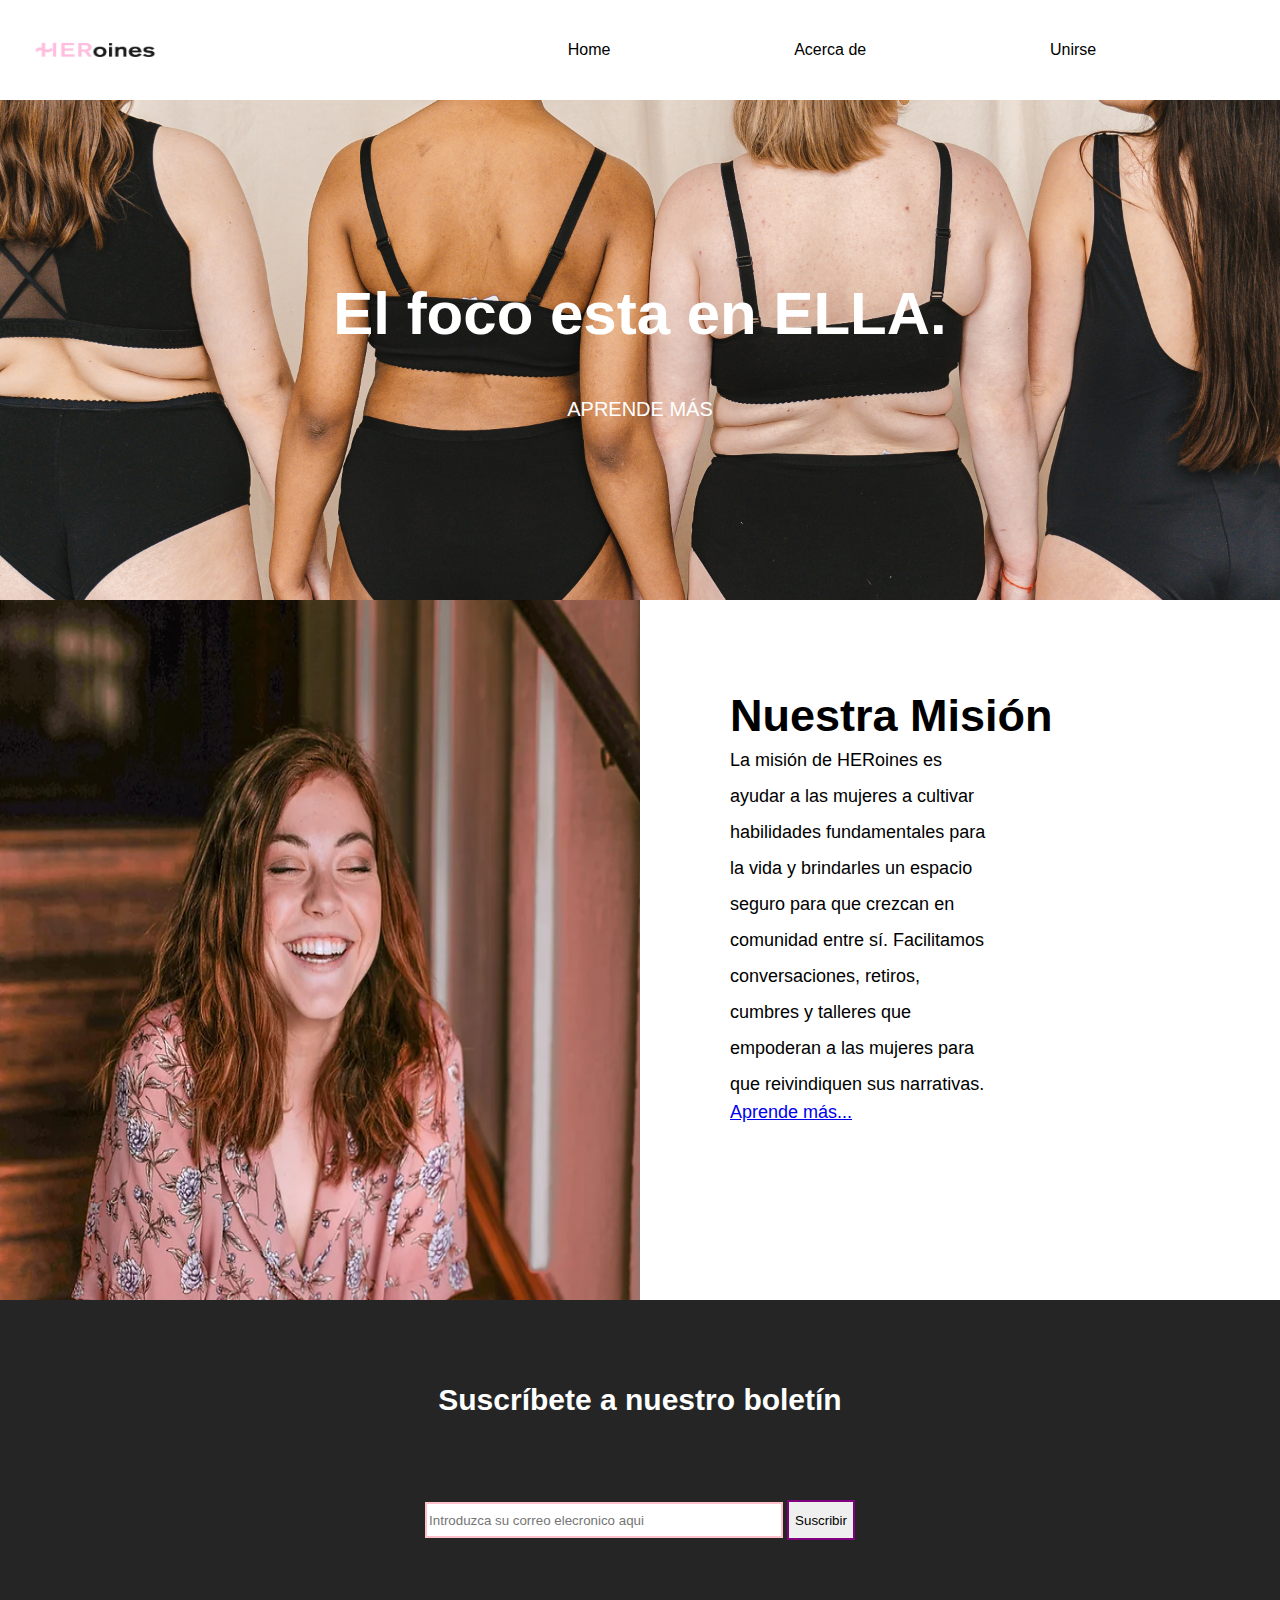
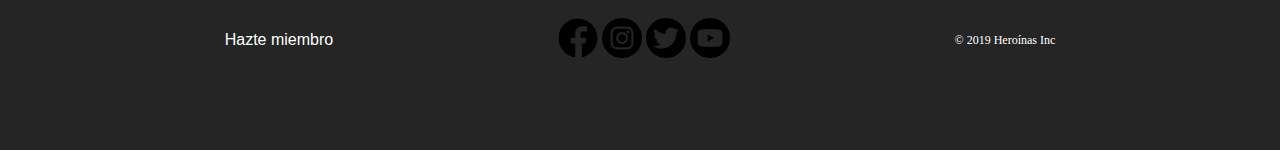
<file: index.html>
<!DOCTYPE html>
<html lang="es">
<head>
    <meta charset="UTF-8">
    <meta http-equiv="X-UA-Compatible" content="IE=edge">
    <meta name="viewport" content="width=device-width, initial-scale=1.0">
    <title>HERoines</title>
    <link rel="stylesheet" href="./css/style.css">
</head>
<body>
    <header>
        <nav>
            <img src="./img/logo.png" alt="logo heroines">
            <ul>
                <li>
                    <a href="./index.html">Home</a>
                </li>
                <li>
                    <a href="./acercade.html">Acerca de</a>
                </li>
                <li>
                    <a href="./unirse.html">Unirse</a>
                </li>
            </ul>
        </nav>
    </header>
    <section>
        <div class="foco">
            <h1>El foco esta en ELLA.</h1>
            <h2>APRENDE MÁS</h2>
        </div>
    </section>
    <main class="index">
        <div>
            <img src="./img/indexher.jpg" alt="chica sonriendo">
        </div>
        <div class="mision">
            <h2>Nuestra Misión</h2>
            <p>La misión de HERoines es ayudar a las mujeres a cultivar habilidades fundamentales para la vida y brindarles un espacio seguro para que crezcan en comunidad entre sí. Facilitamos conversaciones, retiros, cumbres y talleres que empoderan a las mujeres para que reivindiquen sus narrativas.</p>
            <a href="./acercade.html">Aprende más...</a>
        </div>
    </main>
    <footer>
        <section class="suscribite">
            <h3>Suscríbete a nuestro boletín</h3>
        </section>
        <section class="form">
            <form action="">
                <input type="email" name="email" id="email" placeholder="Introduzca su correo elecronico aqui">
                <button type="submit" id="boton">Suscribir</button>
            </form>
        </section>
        <section class="logos">
            <div>
                <h4>Hazte miembro</h4>
            </div>
            <div>
                <a href="https://www.facebook.com/HERoinesInc" target="_blank"><img src="./img/facebook.png" alt=""></a>
                <a href="https://www.instagram.com/HERoines_inc/" target="_blank"><img src="./img/instagram.png" alt=""></a>
                <a href="https://twitter.com/i/flow/login?redirect_after_login=%2FHERoinesInc" target="_blank"><img src="./img/twitter.png" alt=""></a>
                <a href="https://www.youtube.com/user/HERoinesInc" target="_blank"><img src="./img/youtube.png" alt=""></a>
            </div>
            <p> &#169; 2019 Heroínas Inc</p>
        </section>
    </footer>
</body>
</html>
</file>
<file: css/style.css>
*{
    margin: 0%;
    @import url('https://fonts.googleapis.com/css2?family=Montserrat:wght@300;400;500;700;800&display=swap');
}

/* NAV */
header{
    position: sticky;
    top: 0px;
}
nav{
    background-color: white;
    display: flex;
    justify-content: space-between;
}
nav ul{
    width: 70%;
    display: flex;
    justify-content: space-evenly;
    align-items: center;
}
header li{
    list-style: none;
    font-family: 'Montserrat', sans-serif;
    font-weight: 400;
    color: black;
}
nav img{
    width: 130px;
    height: 100px;
    margin-left: 30px;
    background-color: rgba(240, 248, 255, 0);
}
nav a{
    text-decoration: none;
    color: black;
    font-family: 'Montserrat', sans-serif;
}

/* INDEX */
.foco{
    width: 100%;
    height: 500px;
    background-image: url(../img/hero.jpg);
    background-size: cover;
    background-position: 100%;
    background-attachment: fixed;
    margin: 0%;
    padding: 0%;
    display: flex;
    flex-direction: column;
    gap: 50px;
    align-items: center;
    justify-content: center;
}
.foco h1{
    font-family: 'Montserrat', sans-serif;
    font-weight: 800;
    font-size: 60px;
    color: white;
}
.foco h2{
    font-family: 'Montserrat', sans-serif;
    font-weight: 500;
    font-size: 20px;
    color: white;
}
.index{
    display: grid;
    grid-template-columns: 1fr 1fr;
    grid-template-rows: 700px;
}
.index h2{
    font-family: 'Montserrat', sans-serif;
    font-weight: 700;
    font-size: 45px;
}
.index p{
    font-family: 'Montserrat', sans-serif;
    font-weight: 300;
    font-size: 18px;
    align-self: center;
    justify-self: flex-start;
    line-height: 2;
    margin-right: 200px;
}
.index a{
    font-family: 'Montserrat', sans-serif;
    font-weight: 500;
    font-size: 18px;
}
.index img{
    height: 100%;
    width: 100%;
}
.mision{
    margin: 90px;
}
/* ACERCA DE */

.acerca{
    display: grid;
    grid-template-columns: 1fr 1fr;
    grid-template-rows: 1fr;
}
.acerca h2{
    font-family: 'Montserrat', sans-serif;
    font-weight: 500;
    font-size: 40px;
    color: white;
    line-height: 1.5;
    width: 100%;
    height: 100%;
    background-color: rgb(252, 174, 187);
    align-self: center;
    justify-content: center;
}
.acerca img{
    width: 100%;
    height: 100%;
}
.nosotros{
    display: grid;
    grid-template-columns: 30% 40% 30%;
    grid-template-rows: 800px;
}
.nosotros div{
    height: 100%;
}
.nosotros h3{
    background-color: salmon;
    font-family: 'Montserrat', sans-serif;
    font-weight: 700;
    font-size: 80px;
    height: 100%;
}
.nosotros p{
    font-family: 'Montserrat', sans-serif;
    font-weight: 300;
    font-size: 18px;
    background-color: white;
    height: 100%;
    margin: 50px 50px 0px 50px;
    line-height: 2;
    height: 100%;
}
#vacio{
    background-color: pink;
    height: 100%
}
.objetivo{
    display: grid;
    grid-template-columns: 1fr 1fr;
    grid-template-rows: 700px;
}
.objetivo div{
    background-color: #7771d6;
}
.objetivo img{
    position: cover;
    width: 100%;
}
.objetivo p{
    font-family: 'Montserrat', sans-serif;
    font-weight: 300;
    font-size: 18px;
    height: 700px;
    margin: 40px;
}
.historia{
    display: grid;
    grid-template-columns: 30% 70%;
    grid-template-rows: 750px;
}
.nuestra{
    height: 100%;
    background-color: salmon;
}
.nuestra h3{
    font-family: 'Montserrat', sans-serif;
    font-weight: 700;
    font-size: 80px;
}
.idea{
    background-color: pink;
    height: 100%;
}
.idea p{
    font-family: 'Montserrat', sans-serif;
    font-weight: 300;
    font-size: 18px;
    margin: 50px;
    line-height: 2em;
}

/* UNIRSE */
.unirse{
    display: flex;
}
.unirse div{
    width: 50%;
    height: 600px;
    background-color: #7771d6;
}
.unirse h2{
    font-family: 'Montserrat', sans-serif;
    font-weight: 500;
    font-size: 40px;
    color: white;
    margin: 80px 20px 30px 20px;
    box-sizing: border-box;
}
.unirse p{
    font-family: 'Montserrat', sans-serif;
    font-weight: 300;
    font-size: 18px;
    width: 100%;
    color: white;
    line-height: 2em;
    margin-left: 40px;
    margin-right:40px;
}
.unirse img{
    width: 100%;
    height: 100%;
}
.unete{
    display: flex;
}
.unete h3{
    font-family: 'Montserrat', sans-serif;
    font-weight: 700;
    font-size: 40px;
    width: 25%;
    height: 600px;
    background-color: salmon;
}
.unete div{
    width: 65%;
    height: 600px;
    background-color: white;
}
.unete h4{
    font-family: 'Montserrat', sans-serif;
    font-weight: 700;
    font-size: 30px;
    margin: 150px 150px 40px 150px;
    box-sizing: border-box;
}
.unete ul{
    margin-left: 110px;
}
.unete li{
    list-style: none;
    font-family: 'Montserrat', sans-serif;
    font-weight: 400;
    font-size: 18px;
    margin: 25px;
}
.unete button{
    margin-left: 180px;
}

/* FOOTER */
footer{
    background-color: rgb(37, 37, 37);
    width: 100%;
    height: 450px;
}
footer h3{
    font-family: 'Montserrat', sans-serif;
    font-weight: 700;
    font-size: 30px;
    color: white;
}
footer h4{
    font-family: 'Montserrat', sans-serif;
    font-weight: 300;
    font-size: 16px;
    color: white;
}
footer img{
    width: 40px;
    height: 40px;
}
footer img:hover{
    transform: scale(1.2);
    transition: 3ms;
}
footer p{
    color: white;
    font-size: 12px;
}
.suscribite{
    display: flex;
    justify-content: center;
    align-items: center;
    height: 200px;
}
.logos{
    display: flex;
    justify-content: space-evenly;
    align-items: center;
    height: 200px;
}
.form{
    width: 100%;
    display: flex;
    align-items: center;
    justify-content: center;
}
#email{
    border: 2px solid pink;
    width: 350px;
    height: 30px;
}
#boton{
    height: 40px;
    border: 2px solid purple;
}
/* MEDIA QUERY */
@media (max-width: 1310px){
    .nosotros{
        grid-template-rows: 1fr;
    }
    .historia{
        grid-template-rows: 1fr;
    }
    .nosotros h3{
        font-size: 60px;
    }
    .nuestra h3{
        font-size: 60px;
    }
}
@media (max-width: 1170px){
    .index p{
        margin-right: 0px;
    }
    .mision{
        margin: 60px;
    }
}
@media (max-width: 800px){
    .index{
        grid-template-columns: 1fr;
    }
    .acerca{
        grid-template-columns: 1fr;
    }
    #vacio{
        display: none;
    }
    .acerca div{
        width: 100%;
    }
    .nosotros{
        grid-template-columns: 1fr;
    }
    .objetivo{
        grid-template-columns: 1fr;
    }
    .historia{
        grid-template-columns: 1fr;
    }
    .unirse{
        flex-direction: column;
    }
    .unirse div{
        width: 100%;
    }
    .unete{
        flex-direction: column;
    }
    .unete div{
        width: 100%;
    }
    .unete h3{
        width: 100%;
        height: 100px;
    }
}
@media (max-width: 650px){
    .unete h4{
        margin: 0px;
    }
    .unete ul{
        margin: 0px;
    }
}
</file>
